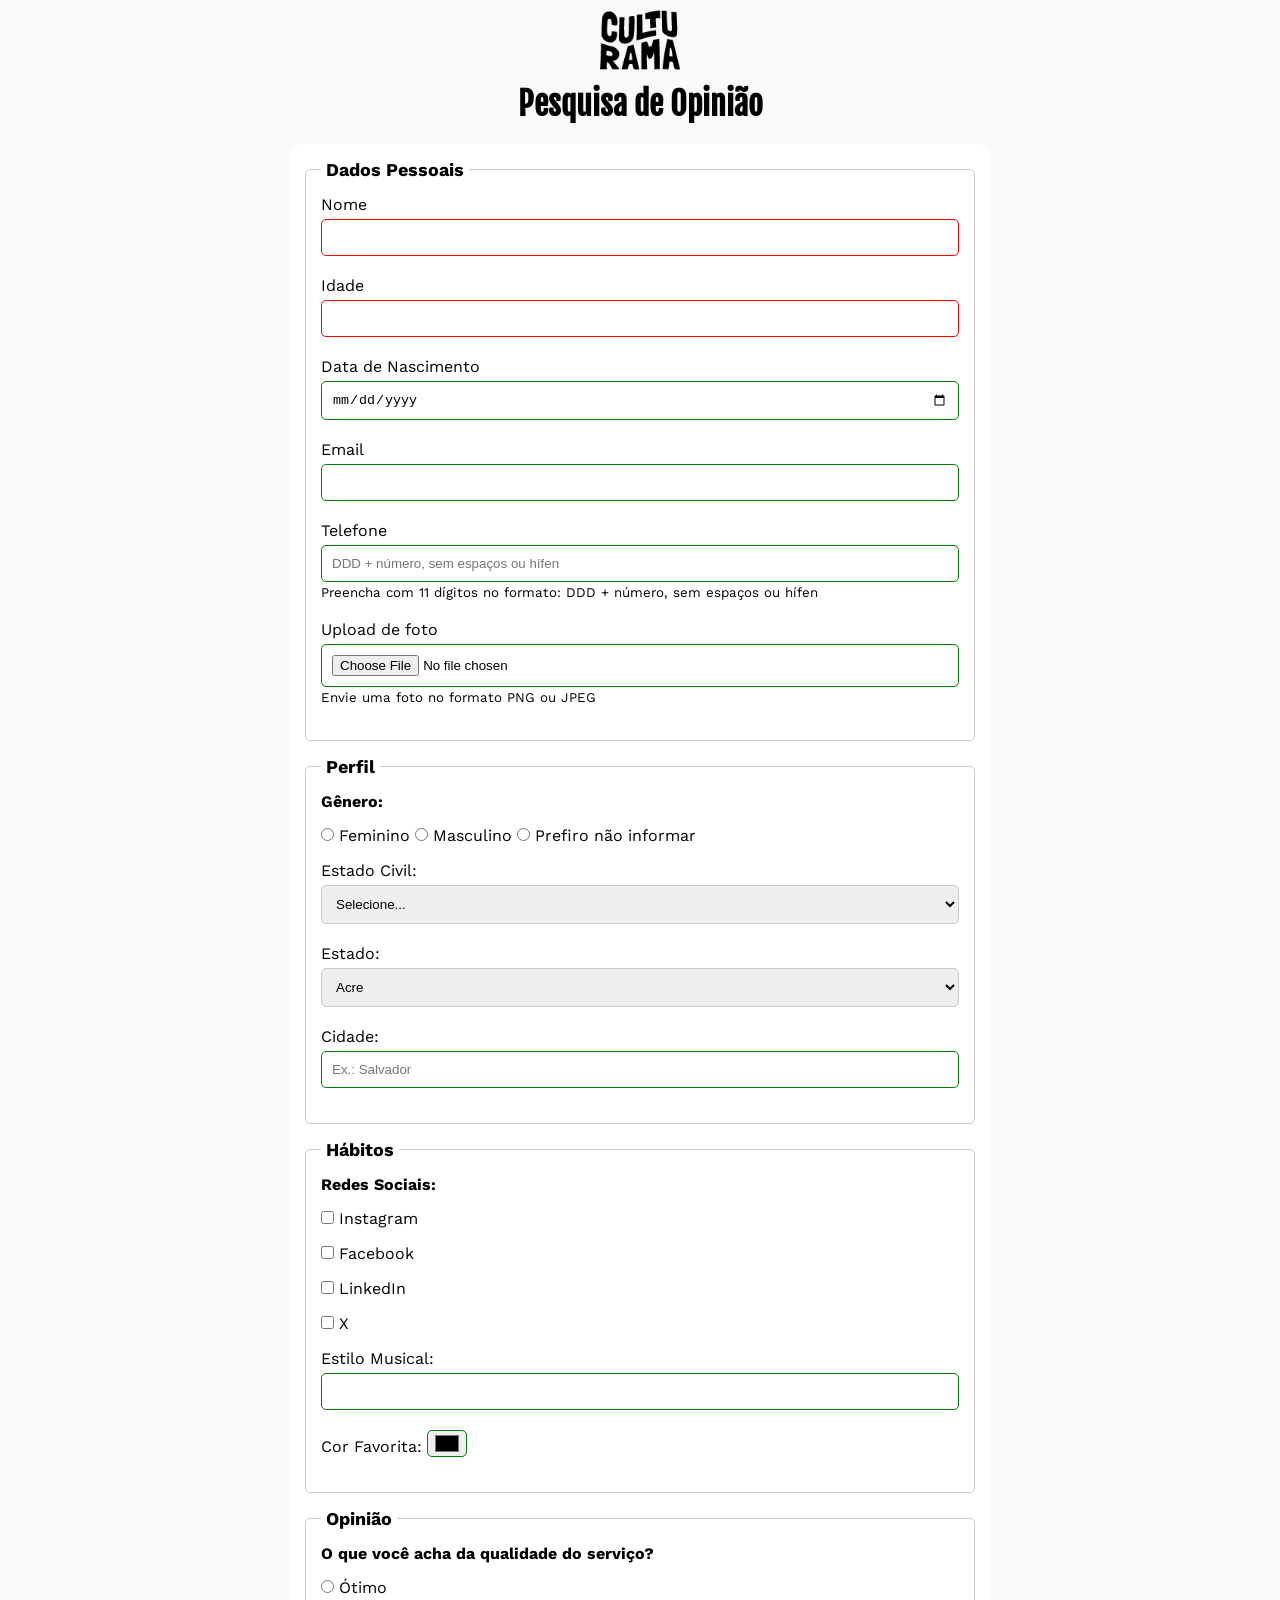
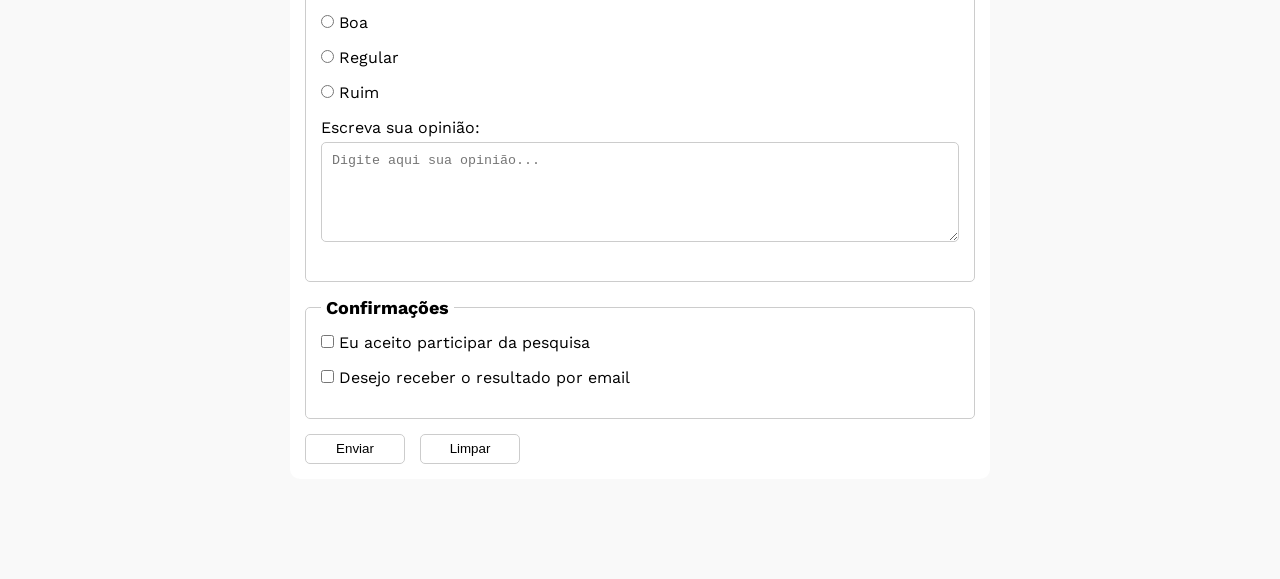
<file: index.html>
<!DOCTYPE html>
<html lang="pt-br">

<head>
    <meta charset="UTF-8">
    <meta name="viewport" content="width=device-width, initial-scale=1.0">
    <link rel="shortcut icon" href="culturama-favico.png" type="image/x-icon">
    <link rel="stylesheet" href="css/style.css">

    <link rel="preconnect" href="https://fonts.googleapis.com">
    <link rel="preconnect" href="https://fonts.gstatic.com" crossorigin>
    <link href="https://fonts.googleapis.com/css2?family=Fjalla+One&family=Work+Sans&display=swap" rel="stylesheet">

    <title>Pesquisa Culturama</title>
</head>

<body>
    <main>
        <header>
            <img src="img/logo-culturama.png" alt="Logo da Culturama">
            <h1>Pesquisa de Opinião</h1>
        </header>

        <section>
            <form action="sucesso.html" method="get">
                <fieldset>
                    <legend>Dados Pessoais</legend>
                    <label for="name">Nome</label>
                    <input type="text" name="userName" id="name" required>
                    <br>
                    <label for="age">Idade</label>
                    <input id="age" type="number" name="userAge" min="12" max="100" required>
                    <br>
                    <label for="birthDate">Data de Nascimento</label>
                    <input type="date" name="userBirthDate" id="birthDate">
                    <br>
                    <label for="email">Email</label>
                    <input id="email" type="email" name="userEmail">
                    <br>
                    <label for="phoneNumber">Telefone</label>
                    <input id="phoneNumber" type="tel" name="userPhoneNumber" pattern="[0-9]{11}"
                        placeholder="DDD + número, sem espaços ou hífen" aria-describedby="phoneHelp">
                    <small id="phoneHelp">Preencha com 11 dígitos no formato: DDD + número, sem espaços ou hífen</small>
                    <br>
                    <label for="image">Upload de foto</label>
                    <input id="image" type="file" name="userImage" accept="image/*" aria-describedby="imageHelp">
                    <small id="imageHelp">Envie uma foto no formato PNG ou JPEG</small>
                </fieldset>
                <fieldset>
                    <legend>Perfil</legend>

                    <p>Gênero: </p>
                    <input id="fem" type="radio" name="userGender" value="Feminino">
                    <label for="fem">Feminino</label>
                    <input id="masc" type="radio" name="userGender" value="Masculino">
                    <label for="masc">Masculino</label>
                    <input id="notInformed" type="radio" name="userGender" value="notInformed">
                    <label for="notInformed">Prefiro não informar</label>
                    <br>

                    <label for="maritalStatus">Estado Civil:</label>
                    <select name="userMaritalStatus" id="maritalStatus">
                        <option value="notInformed">Selecione...</option>
                        <option value="casado">Casado</option>
                        <option value="solteiro">Solteiro</option>
                        <option value="divorciado">Divorciado</option>
                        <option value="uniaoEstavel">União estável</option>
                    </select>

                    <label for="state">Estado:</label>
                    <select id="state" name="userState" required>
                        <option value="acre">Acre</option>
                        <option value="alagoas">Alagoas</option>
                        <option value="amapa">Amapá</option>
                        <option value="amazonas">Amazonas</option>
                        <option value="bahia">Bahia</option>
                    </select>

                    <label for="city">Cidade:</label>
                    <input id="city" type="text" name="userCity" placeholder="Ex.: Salvador">
                </fieldset>

                <fieldset>
                    <legend>Hábitos</legend>
                    <p>Redes Sociais:</p>
                    <input id="instagram" type="checkbox" name="social" value="instagram">
                    <label for="instagram">Instagram</label>
                    <br>
                    <input id="facebook" type="checkbox" name="social" value="facebook">
                    <label for="facebook">Facebook</label>
                    <br>
                    <input id="linkedin" type="checkbox" name="social" value="linkedin">
                    <label for="linkedin">LinkedIn</label>
                    <br>
                    <input id="x" type="checkbox" name="social" value="x">
                    <label for="x">X</label>
                    <br>
                    <label for="musicStyle">Estilo Musical:</label>
                    <input list="styleTypes" type="text" name="userMusicStyle" id="musicStyle">
                    <datalist id="styleTypes">
                        <option value="Rock">
                        <option value="Pop">
                        <option value="Samba">
                        <option value="Sertanejo">
                    </datalist>
                    <br>
                    <label for="favoriteColor">Cor Favorita:</label>
                    <input type="color" name="userFavoriteColor" id="favoriteColor">
                </fieldset>

                <fieldset>
                    <legend>Opinião</legend>
                    <p>O que você acha da qualidade do serviço?</p>
                    <input type="radio" name="userOpinion" id="otimo" value="otimo">
                    <label for="otimo">Ótimo</label>
                    <br>
                    <input type="radio" name="userOpinion" id="boa" value="boa">
                    <label for="boa">Boa</label>
                    <br>
                    <input type="radio" name="userOpinion" id="regular" value="regular">
                    <label for="regular">Regular</label>
                    <br>
                    <input type="radio" name="userOpinion" id="ruim" value="ruim">
                    <label for="ruim">Ruim</label>
                    <br>
                    <label for="opinion">Escreva sua opinião:</label>
                    <textarea name="userOpinionText" id="opinion" placeholder="Digite aqui sua opinião..."></textarea>
                </fieldset>

                <fieldset>
                    <legend>Confirmações</legend>
                    <input type="checkbox" name="userLgpd" id="userLgpdTerm" value="accepted" required>
                    <label for="userLgpdTerm">Eu aceito participar da pesquisa</label><br>

                    <input type="checkbox" name="userGetResult" id="getResult" value="accepted">
                    <label for="getResult">Desejo receber o resultado por email</label><br>
                </fieldset>

                <button type="submit" aria-label="Enviar dados do formulário">Enviar</button>
                <button type="reset" aria-label="Limpar dados do formulário">Limpar</button>
            </form>
        </section>
    </main>
</body>

</html>
</file>
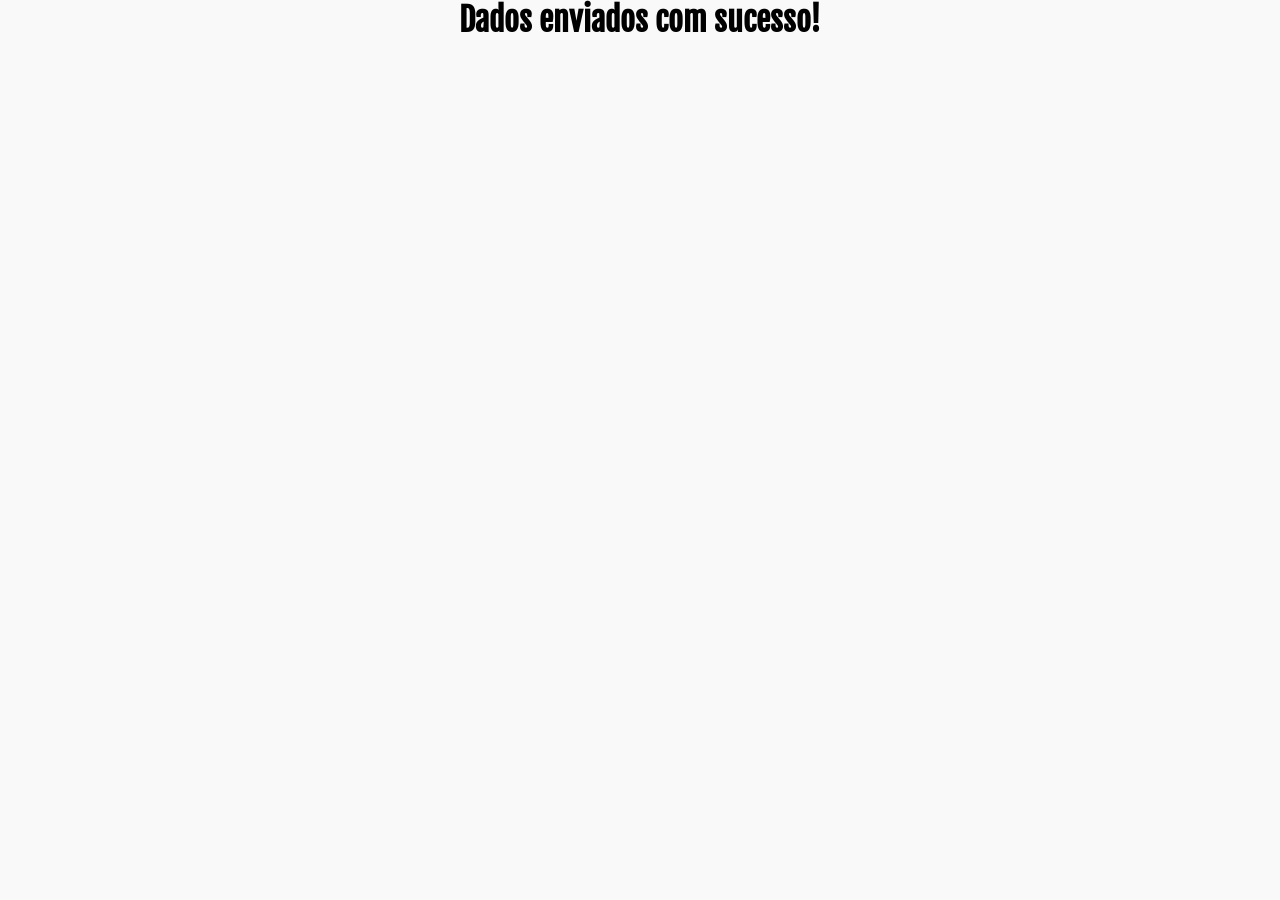
<file: sucesso.html>
<!DOCTYPE html>
<html lang="en">

<head>
    <meta charset="UTF-8">
    <meta name="viewport" content="width=device-width, initial-scale=1.0">
    <link rel="stylesheet" href="css/style.css">

    <link rel="preconnect" href="https://fonts.googleapis.com">
    <link rel="preconnect" href="https://fonts.gstatic.com" crossorigin>
    <link href="https://fonts.googleapis.com/css2?family=Fjalla+One&family=Work+Sans&display=swap" rel="stylesheet">

    <title>Sucesso no envio</title>
</head>

<body>
    <header>
        <h1 role="alert">Dados enviados com sucesso!</h1>
    </header>
</body>

</html>
</file>
<file: css/style.css>
* {
    margin: 0;
    padding: 0;
    box-sizing: border-box;
}

body {
    background-color: #f9f9f9;
    font-family: "Work Sans", sans-serif;
}

main {
    width: 100%;
    max-width: 700px;
    margin: 0 auto;
}

header {
    text-align: center;
    margin-bottom: 20px;
}

img {
    width: 100px;
}

h1 {
    font-family: "Fjalla One", sans-serif;
}

form {
    background-color: #ffffff;
    padding: 15px;
    border-radius: 10px;
    margin-bottom: 100px;
}

fieldset {
    padding: 15px;
    border: 1px solid #cccccc;
    border-radius: 5px;
    margin-bottom: 15px;
}

legend {
    font-weight: bold;
    font-size: 18px;
    padding: 0 5px;
}

label {
    display: inline-block;
    margin-bottom: 5px;
}

input[type="tel"],
input[type="file"] {
    margin-bottom: 0px;
}

p {
    margin-bottom: 15px;
    font-weight: bold;
}

input, select, textarea {
    width: 100%;
    padding: 10px;
    margin-bottom: 20px;
    border: 1px solid #cccccc;
    border-radius: 5px;
}

textarea {
    min-height: 100px;
}

input[type="radio"],
input[type="checkbox"] {
    width: auto;
}

input[type="color"] {
    width: 40px;
    padding: 0 5px;
}

small {
    display: inline-block;
    margin-bottom: 20px;
}

input:invalid, select:invalid, textarea:invalid {
    border-color: red;
}

input:valid, select:invalid, textarea:invalid {
    border-color: green;
}

button {
    width: 100px;
    height: 30px;
    margin-right: 10px;
    background-color: #ffffff;
    border: 1px solid #cccccc;
    border-radius: 5px;
    cursor: pointer;
}

button[type="submit"]:hover {
    background-color: green;
    color: #ffffff;
}

button[type="reset"]:hover {
    background-color: orangered;
    color: #ffffff;
}
</file>
